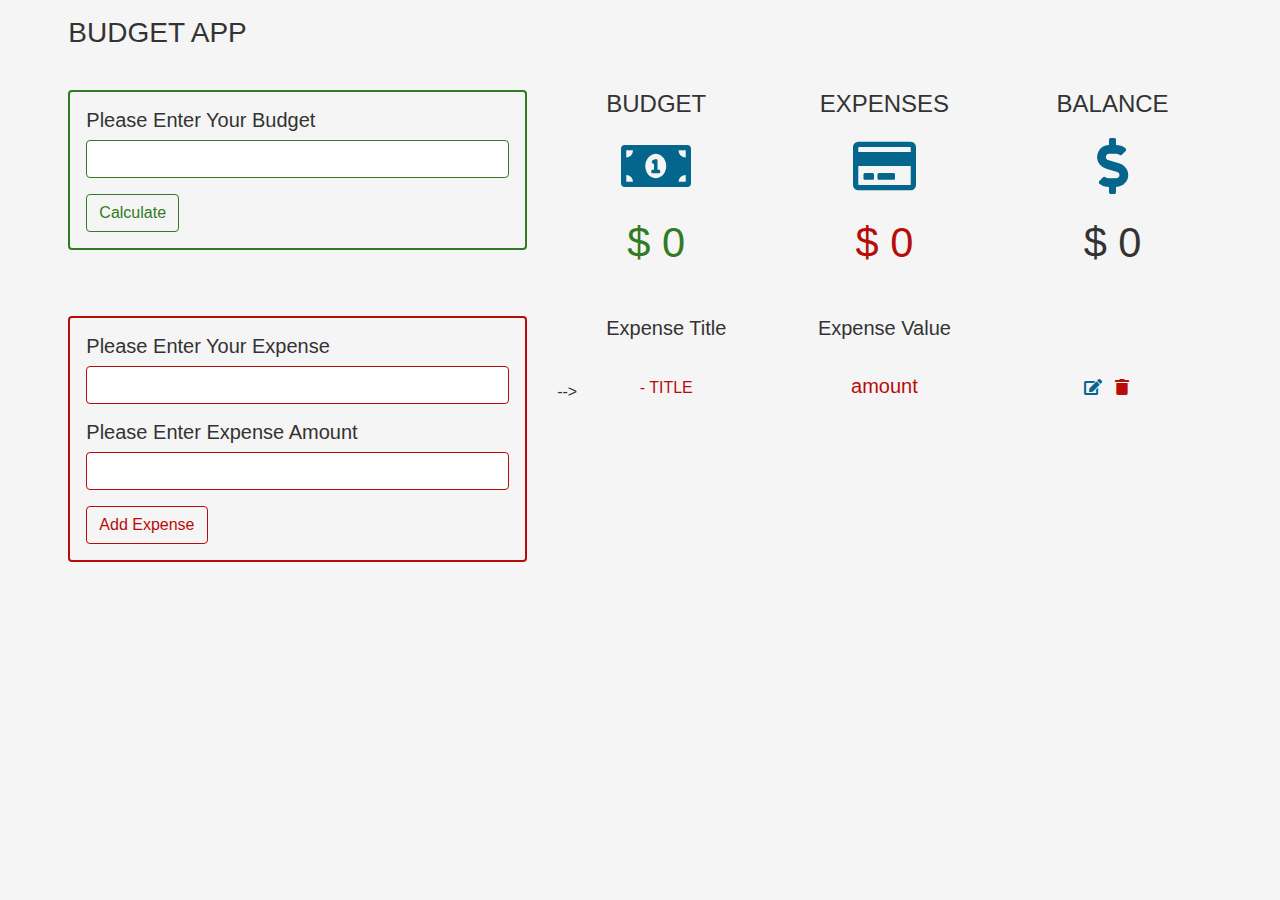
<file: budget-App/index.html>
<!DOCTYPE html>
<html lang="en">

<head>
 <meta charset="UTF-8">
 <meta name="viewport" content="width=device-width, initial-scale=1.0">
 <meta http-equiv="X-UA-Compatible" content="ie=edge">
 <!-- bootstrap css -->
 <link rel="stylesheet" href="./css/bootstrap.min.css">
 <!-- main css -->
 <link rel="stylesheet" href="./css/main.css">
 <!-- google fonts -->
 <link href="https://fonts.googleapis.com/css?family=Courgette" rel="stylesheet">

 <!-- font awesome -->
 <link rel="stylesheet" href="./css/all.css">
 <title>budget app</title>
 <style>
 </style>
</head>

<body>
 <div class="container-fluid">
  <div class="row">
   <div class="col-11 mx-auto pt-3">
    <!-- title -->
    <h3 class="text-uppercase mb-4">budget app</h3>
    <div class="row">
     <div class="col-md-5 my-3">
      <!-- budget feedback -->
      <div class="budget-feedback alert alert-danger text-capitalize">budget feedback</div>
      <!-- budget form -->
      <form id="budget-form" class=" budget-form">
       <h5 class="text-capitalize">please enter your budget</h5>
       <div class="form-group">
        <input type="number" class="form-control budget-input" id="budget-input">
       </div>
       <!-- submit button -->
       <button type="submit" class="btn text-capitalize budget-submit" id="budget-submit">calculate</button>
      </form>
     </div>
     <div class="col-md-7">
      <!-- app info -->
      <div class="row my-3">
       <div class="col-4 text-center mb-2">
        <h6 class="text-uppercase info-title">budget</h6>
        <span class="budget-icon"><i class="fas fa-money-bill-alt"></i></span>
        <h4 class="text-uppercase mt-2 budget" id="budget"><span>$ </span><span id="budget-amount">0</span></h4>
       </div>
       <div class="col-4 text-center">
        <h6 class="text-uppercase info-title">expenses</h6>
        <span class="expense-icon"><i class="far fa-credit-card"></i></span>
        <h4 class="text-uppercase mt-2 expense" id="expense"><span>$ </span><span id="expense-amount">0</span></h4>
       </div>
       <div class="col-4 text-center">
        <h6 class="text-uppercase info-title">balance</h6>
        <span class="balance-icon"><i class="fas fa-dollar-sign"></i></span>
        <h4 class="text-uppercase mt-2 balance" id="balance"> <span>$ </span><span id="balance-amount">0</span></h4>
       </div>
      </div>
     </div>
    </div>

    <div class="row">
     <div class="col-md-5 my-3">
      <!-- expense feedback -->
      <div class="expense-feedback alert alert-danger text-capitalize">expense feedback</div>
      <!-- expense form -->
      <form id="expense-form" class=" expense-form">
       <h5 class="text-capitalize">please enter your expense</h5>
       <div class="form-group">
        <input type="text" class="form-control expense-input" id="expense-input">
       </div>
       <h5 class="text-capitalize">please enter expense amount</h5>
       <div class="form-group">
        <input type="number" class="form-control expense-input" id="amount-input">
       </div>
       <!-- submit button -->
       <button type="submit" class="btn text-capitalize expense-submit" id="expense-submit">add expense</button>
      </form>
     </div>
     <div class="col-md-7 my-3">
      <!-- expense list -->
      <div class="expense-list" id="expense-list">

       <div class="expense-list__info d-flex justify-content-between text-capitalize">
        <h5 class="list-item">expense title</h5>
        <h5 class="list-item">expense value</h5>
        <h5 class="list-item"></h5>
       </div>
       <!-- single expense -->

        <div class="expense">
        <div class="expense-item d-flex justify-content-between align-items-baseline">

         <h6 class="expense-title mb-0 text-uppercase list-item">- title</h6>
         <h5 class="expense-amount mb-0 list-item">amount</h5>

         <div class="expense-icons list-item">

          <a href="#" class="edit-icon mx-2" data-id="${expense.id}">
           <i class="fas fa-edit"></i>
          </a>
          <a href="#" class="delete-icon" data-id="${expense.id}">
           <i class="fas fa-trash"></i>
          </a>
         </div>
        </div>

       </div> -->

       <!-- end of single expense -->

      </div>
     </div>
    </div>




   </div>
  </div>
 </div>




 <!-- jquery -->
 <script src="./js/jquery-3.3.1.min.js"></script>
 <!-- bootstrap js -->
 <script src="./js/bootstrap.bundle.min.js"></script>
 <!-- script js -->
 <script src="./js/app.js"></script>
</body>

</html>
</file>
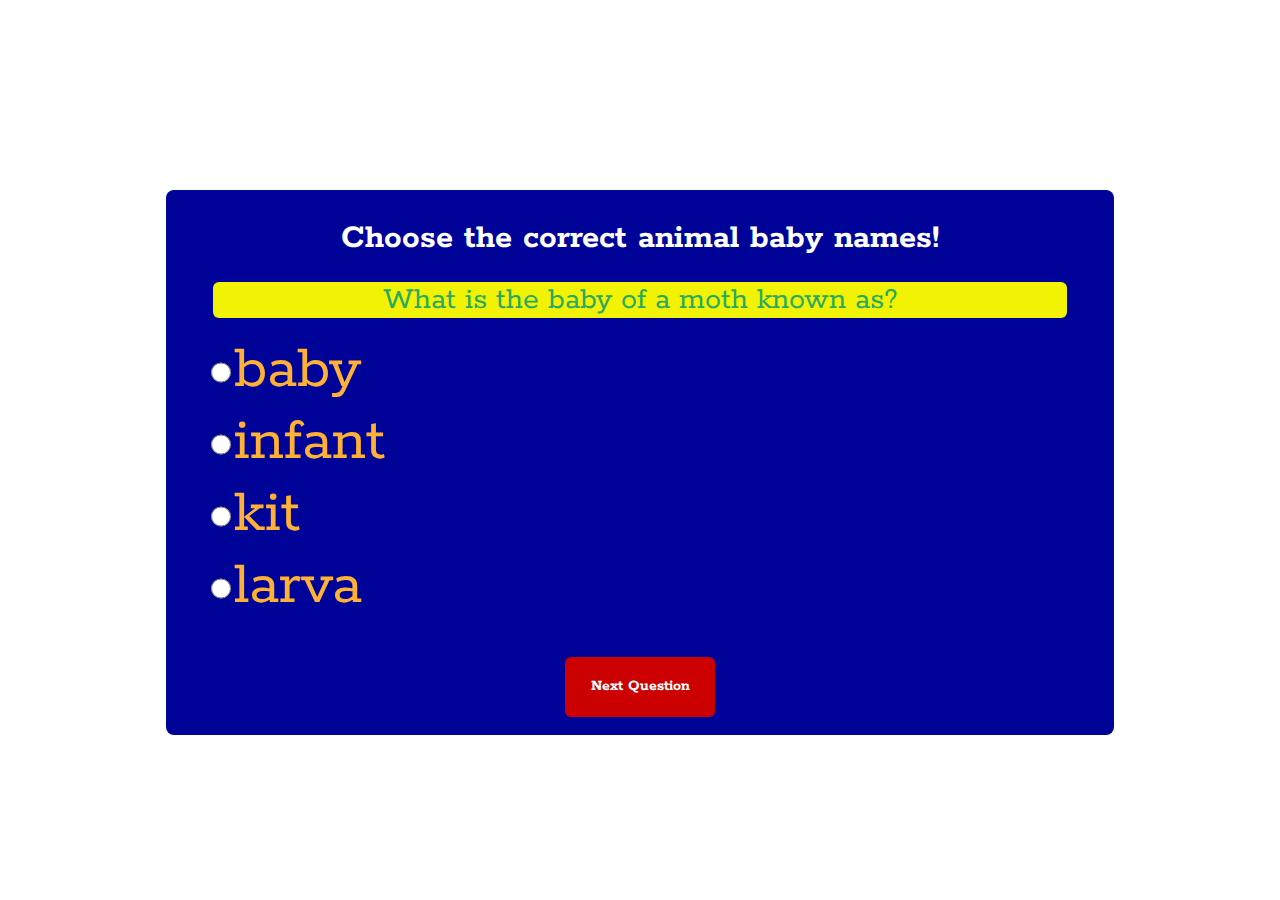
<file: quiz-App/index.html>
<!DOCTYPE html>
<html lang="en">
<head>
    <meta charset="UTF-8">
    <meta name="viewport" content="width=device-width, initial-scale=1.0">
    <meta http-equiv="X-UA-Compatible" content="ie=edge">
    <link rel="stylesheet" href="style.css">
    <link href="https://fonts.googleapis.com/css?family=Open+Sans&display=swap" rel="stylesheet">
    <title>Baby animal names</title>
</head>
<body>
    <div class="quizContainer">
    <h1>Choose the correct animal baby names!</h1>
    
    <div class="question"></div>
    <ul class="choiceList"></ul>
    <div class="quizMessage"></div>
    <div class="result"></div>
    <div class="nextButton">Next Question</div>
    <br>
    </div>

    <script text="text/javascript" src="app.js"></script>
</body>
</html>
</file>
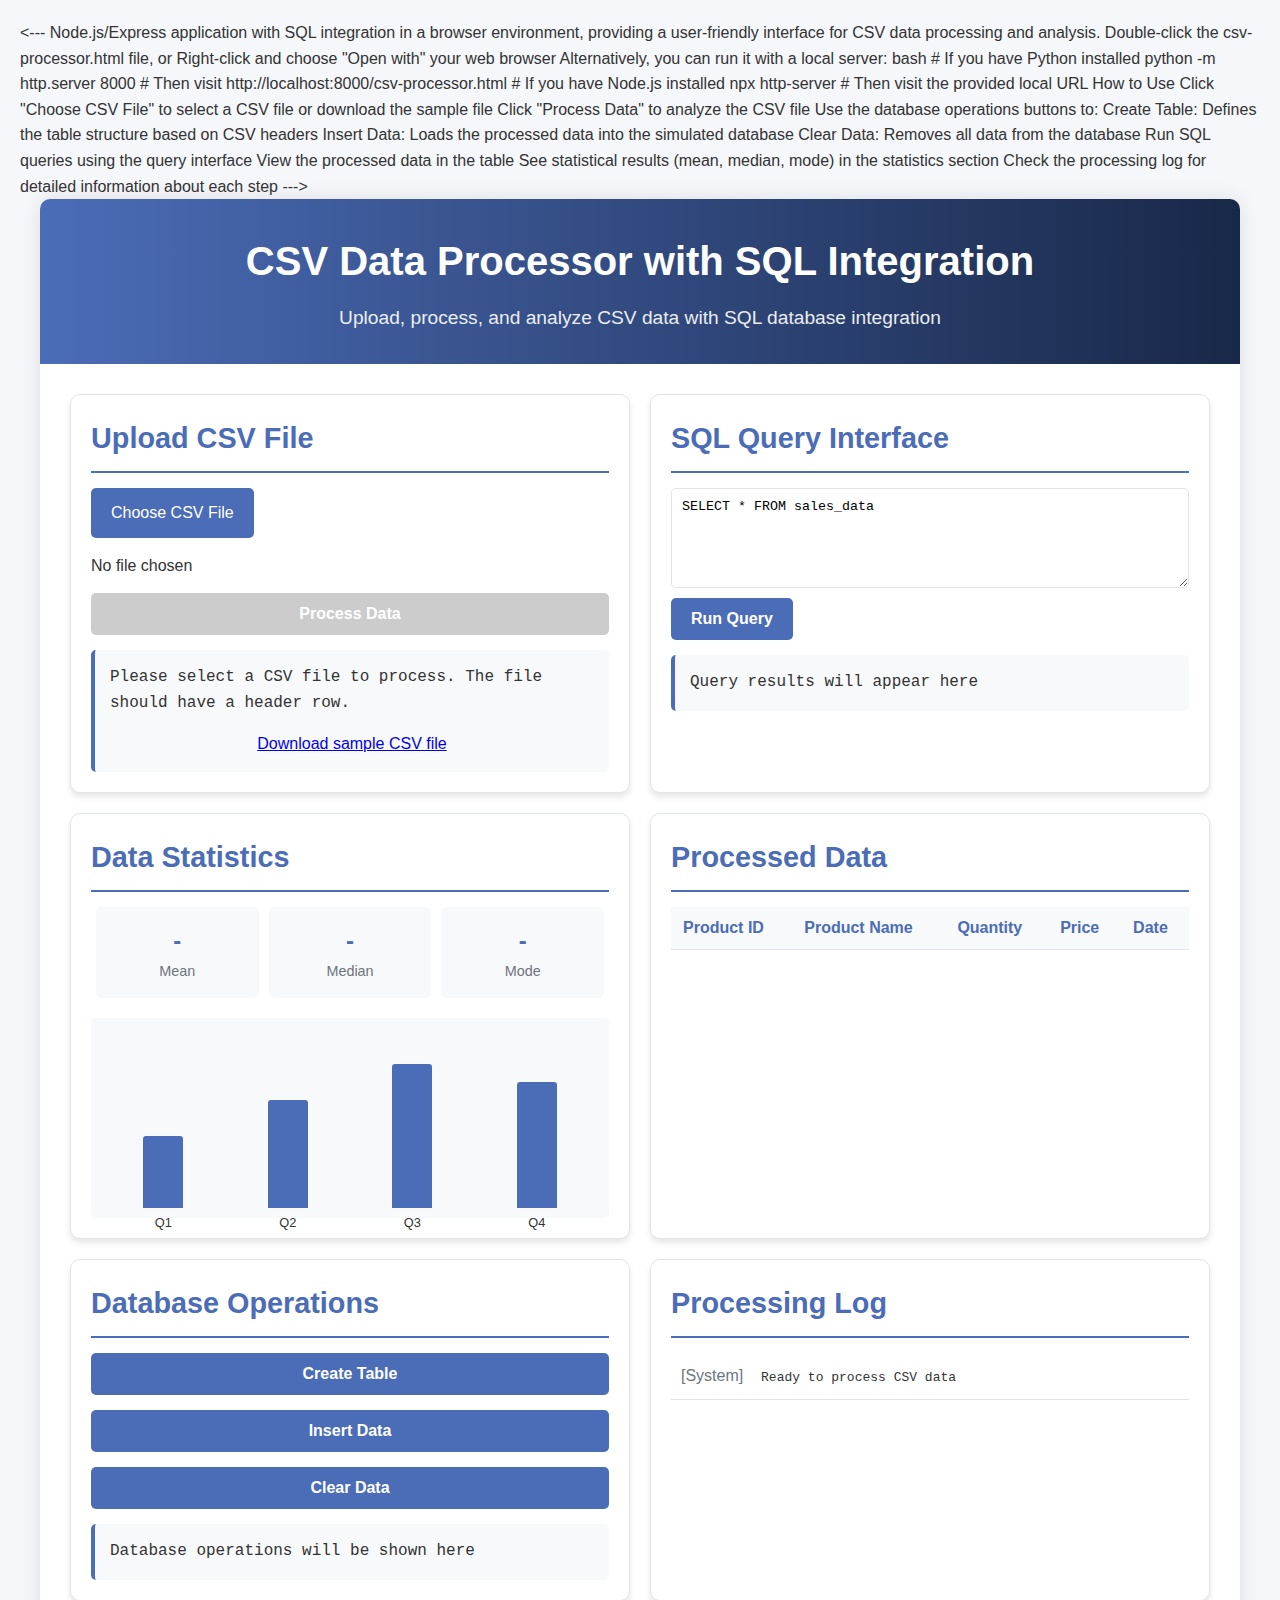
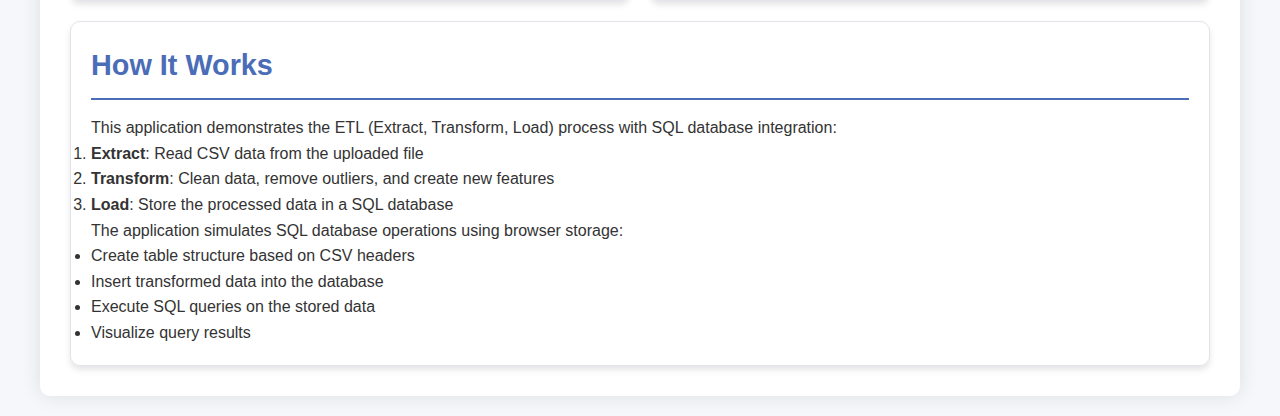
<file: codewarPractice/csv-processor.html>
<---
Node.js/Express application with SQL integration in a browser environment, providing a user-friendly interface for CSV data processing and analysis.
    Double-click the csv-processor.html file, or

    Right-click and choose "Open with" your web browser

Alternatively, you can run it with a local server:
bash

# If you have Python installed
python -m http.server 8000
# Then visit http://localhost:8000/csv-processor.html

# If you have Node.js installed
npx http-server
# Then visit the provided local URL

How to Use

    Click "Choose CSV File" to select a CSV file or download the sample file
    Click "Process Data" to analyze the CSV file
    Use the database operations buttons to:

        Create Table: Defines the table structure based on CSV headers
        Insert Data: Loads the processed data into the simulated database
        Clear Data: Removes all data from the database

    Run SQL queries using the query interface
    View the processed data in the table
    See statistical results (mean, median, mode) in the statistics section
    Check the processing log for detailed information about each step
    
    --->

<!DOCTYPE html>
<html lang="en">
<head>
    <meta charset="UTF-8">
    <meta name="viewport" content="width=device-width, initial-scale=1.0">
    <title>CSV Data Processor with SQL Integration</title>
    <style>
        * {
            box-sizing: border-box;
            margin: 0;
            padding: 0;
            font-family: 'Segoe UI', Tahoma, Geneva, Verdana, sans-serif;
        }
        
        body {
            background-color: #f5f7fa;
            color: #333;
            line-height: 1.6;
            padding: 20px;
        }
        
        .container {
            max-width: 1200px;
            margin: 0 auto;
            background-color: white;
            border-radius: 10px;
            box-shadow: 0 0 20px rgba(0, 0, 0, 0.1);
            overflow: hidden;
        }
        
        header {
            background: linear-gradient(90deg, #4b6cb7 0%, #182848 100%);
            color: white;
            padding: 30px;
            text-align: center;
        }
        
        h1 {
            font-size: 2.5rem;
            margin-bottom: 10px;
        }
        
        .subtitle {
            font-size: 1.2rem;
            opacity: 0.9;
        }
        
        .main-content {
            display: grid;
            grid-template-columns: 1fr 1fr;
            gap: 20px;
            padding: 30px;
        }
        
        .card {
            background-color: white;
            border-radius: 10px;
            padding: 20px;
            box-shadow: 0 4px 6px rgba(0, 0, 0, 0.1);
            border: 1px solid #e1e5eb;
        }
        
        .card-full {
            grid-column: 1 / -1;
        }
        
        h2 {
            font-size: 1.8rem;
            margin-bottom: 15px;
            color: #4b6cb7;
            border-bottom: 2px solid #4b6cb7;
            padding-bottom: 10px;
        }
        
        .upload-section {
            display: flex;
            flex-direction: column;
            gap: 15px;
        }
        
        .file-input {
            position: relative;
            overflow: hidden;
            display: inline-block;
        }
        
        .file-input input[type="file"] {
            position: absolute;
            left: 0;
            top: 0;
            opacity: 0;
            cursor: pointer;
            width: 100%;
            height: 100%;
        }
        
        .file-input-label {
            display: inline-block;
            padding: 12px 20px;
            background-color: #4b6cb7;
            color: white;
            border-radius: 5px;
            cursor: pointer;
            text-align: center;
            transition: background-color 0.3s;
        }
        
        .file-input-label:hover {
            background-color: #3a5999;
        }
        
        button {
            padding: 12px 20px;
            background-color: #4b6cb7;
            color: white;
            border: none;
            border-radius: 5px;
            cursor: pointer;
            font-size: 1rem;
            font-weight: bold;
            transition: background-color 0.3s;
        }
        
        button:hover {
            background-color: #3a5999;
        }
        
        button:disabled {
            background-color: #cccccc;
            cursor: not-allowed;
        }
        
        .result {
            margin-top: 15px;
            padding: 15px;
            background-color: #f8f9fa;
            border-radius: 5px;
            font-family: monospace;
            font-size: 1rem;
            border-left: 4px solid #4b6cb7;
        }
        
        table {
            width: 100%;
            border-collapse: collapse;
            margin-top: 15px;
        }
        
        th, td {
            padding: 12px;
            text-align: left;
            border-bottom: 1px solid #e1e5eb;
        }
        
        th {
            background-color: #f8f9fa;
            font-weight: bold;
            color: #4b6cb7;
        }
        
        tr:hover {
            background-color: #f8f9fa;
        }
        
        .log-entry {
            padding: 10px;
            border-bottom: 1px solid #e1e5eb;
            font-family: monospace;
        }
        
        .log-time {
            color: #6c757d;
            margin-right: 10px;
        }
        
        .stat-card {
            display: flex;
            justify-content: space-between;
            margin-top: 15px;
        }
        
        .stat-item {
            text-align: center;
            padding: 15px;
            background-color: #f8f9fa;
            border-radius: 5px;
            flex: 1;
            margin: 0 5px;
        }
        
        .stat-value {
            font-size: 1.5rem;
            font-weight: bold;
            color: #4b6cb7;
        }
        
        .stat-label {
            font-size: 0.9rem;
            color: #6c757d;
        }
        
        .visualization {
            height: 200px;
            margin-top: 20px;
            background-color: #f8f9fa;
            border-radius: 5px;
            display: flex;
            align-items: flex-end;
            justify-content: space-around;
            padding: 10px;
        }
        
        .bar {
            width: 40px;
            background-color: #4b6cb7;
            margin: 0 5px;
            border-top-left-radius: 3px;
            border-top-right-radius: 3px;
            position: relative;
        }
        
        .bar-label {
            position: absolute;
            bottom: -25px;
            left: 50%;
            transform: translateX(-50%);
            font-size: 0.8rem;
        }
        
        .sql-query {
            width: 100%;
            height: 100px;
            padding: 10px;
            border: 1px solid #e1e5eb;
            border-radius: 5px;
            font-family: monospace;
            margin-bottom: 10px;
        }
        
        @media (max-width: 768px) {
            .main-content {
                grid-template-columns: 1fr;
            }
            
            .stat-card {
                flex-direction: column;
                gap: 10px;
            }
        }
    </style>
</head>
<body>
    <div class="container">
        <header>
            <h1>CSV Data Processor with SQL Integration</h1>
            <p class="subtitle">Upload, process, and analyze CSV data with SQL database integration</p>
        </header>
        
        <div class="main-content">
            <div class="card">
                <h2>Upload CSV File</h2>
                <div class="upload-section">
                    <div class="file-input">
                        <label for="csvFile" class="file-input-label">Choose CSV File</label>
                        <input type="file" id="csvFile" accept=".csv">
                    </div>
                    <div id="fileName">No file chosen</div>
                    <button id="processBtn" disabled>Process Data</button>
                </div>
                
                <div class="result" id="uploadResult">
                    Please select a CSV file to process. The file should have a header row.
                </div>
            </div>
            
            <div class="card">
                <h2>SQL Query Interface</h2>
                <textarea class="sql-query" id="sqlQuery" placeholder="SELECT * FROM sales_data WHERE quantity > 10">SELECT * FROM sales_data</textarea>
                <button id="runQueryBtn">Run Query</button>
                <div class="result" id="queryResult">
                    Query results will appear here
                </div>
            </div>
            
            <div class="card">
                <h2>Data Statistics</h2>
                <div id="statsContainer">
                    <div class="stat-card">
                        <div class="stat-item">
                            <div class="stat-value" id="meanValue">-</div>
                            <div class="stat-label">Mean</div>
                        </div>
                        <div class="stat-item">
                            <div class="stat-value" id="medianValue">-</div>
                            <div class="stat-label">Median</div>
                        </div>
                        <div class="stat-item">
                            <div class="stat-value" id="modeValue">-</div>
                            <div class="stat-label">Mode</div>
                        </div>
                    </div>
                    
                    <div class="visualization" id="visualization">
                        <div class="bar" style="height: 40%;">
                            <span class="bar-label">Q1</span>
                        </div>
                        <div class="bar" style="height: 60%;">
                            <span class="bar-label">Q2</span>
                        </div>
                        <div class="bar" style="height: 80%;">
                            <span class="bar-label">Q3</span>
                        </div>
                        <div class="bar" style="height: 70%;">
                            <span class="bar-label">Q4</span>
                        </div>
                    </div>
                </div>
            </div>
            
            <div class="card">
                <h2>Processed Data</h2>
                <div id="processedData">
                    <table>
                        <thead>
                            <tr>
                                <th>Product ID</th>
                                <th>Product Name</th>
                                <th>Quantity</th>
                                <th>Price</th>
                                <th>Date</th>
                            </tr>
                        </thead>
                        <tbody id="dataTable">
                            <!-- Will be populated by JavaScript -->
                        </tbody>
                    </table>
                </div>
            </div>
            
            <div class="card">
                <h2>Database Operations</h2>
                <div class="upload-section">
                    <button id="createTableBtn">Create Table</button>
                    <button id="insertDataBtn">Insert Data</button>
                    <button id="clearDataBtn">Clear Data</button>
                </div>
                <div class="result" id="dbResult">
                    Database operations will be shown here
                </div>
            </div>
            
            <div class="card">
                <h2>Processing Log</h2>
                <div id="activityLog">
                    <div class="log-entry"><span class="log-time">[System]</span> Ready to process CSV data</div>
                </div>
            </div>
            
            <div class="card card-full">
                <h2>How It Works</h2>
                <p>This application demonstrates the ETL (Extract, Transform, Load) process with SQL database integration:</p>
                <ol>
                    <li><strong>Extract</strong>: Read CSV data from the uploaded file</li>
                    <li><strong>Transform</strong>: Clean data, remove outliers, and create new features</li>
                    <li><strong>Load</strong>: Store the processed data in a SQL database</li>
                </ol>
                <p>The application simulates SQL database operations using browser storage:</p>
                <ul>
                    <li>Create table structure based on CSV headers</li>
                    <li>Insert transformed data into the database</li>
                    <li>Execute SQL queries on the stored data</li>
                    <li>Visualize query results</li>
                </ul>
            </div>
        </div>
    </div>

    <script>
        // DOM elements
        const csvFileInput = document.getElementById('csvFile');
        const processBtn = document.getElementById('processBtn');
        const fileNameDiv = document.getElementById('fileName');
        const uploadResultDiv = document.getElementById('uploadResult');
        const dataTableBody = document.getElementById('dataTable');
        const activityLog = document.getElementById('activityLog');
        const meanValue = document.getElementById('meanValue');
        const medianValue = document.getElementById('medianValue');
        const modeValue = document.getElementById('modeValue');
        const createTableBtn = document.getElementById('createTableBtn');
        const insertDataBtn = document.getElementById('insertDataBtn');
        const clearDataBtn = document.getElementById('clearDataBtn');
        const runQueryBtn = document.getElementById('runQueryBtn');
        const sqlQuery = document.getElementById('sqlQuery');
        const queryResult = document.getElementById('queryResult');
        const dbResult = document.getElementById('dbResult');

        // Database simulation
        let database = {
            tables: {},
            data: {}
        };

        // Event listeners
        csvFileInput.addEventListener('change', handleFileSelect);
        processBtn.addEventListener('click', processData);
        createTableBtn.addEventListener('click', createTable);
        insertDataBtn.addEventListener('click', insertData);
        clearDataBtn.addEventListener('click', clearData);
        runQueryBtn.addEventListener('click', runQuery);

        // Handle file selection
        function handleFileSelect(event) {
            const file = event.target.files[0];
            if (file) {
                fileNameDiv.textContent = file.name;
                processBtn.disabled = false;
                addLogEntry(`File selected: ${file.name}`);
            } else {
                fileNameDiv.textContent = 'No file chosen';
                processBtn.disabled = true;
            }
        }

        // Process the CSV data
        function processData() {
            const file = csvFileInput.files[0];
            if (!file) return;

            addLogEntry('Starting CSV processing...');
            uploadResultDiv.textContent = 'Processing CSV file...';

            const reader = new FileReader();
            reader.onload = function(e) {
                try {
                    const csvData = e.target.result;
                    const data = parseCSV(csvData);
                    
                    // Transform data
                    const transformedData = transformData(data);
                    
                    // Display results
                    displayResults(transformedData);
                    
                    // Perform statistics
                    performStatistics(transformedData);
                    
                    uploadResultDiv.textContent = 'CSV file successfully processed.';
                    addLogEntry('CSV processing completed successfully.');
                } catch (error) {
                    uploadResultDiv.textContent = `Error: ${error.message}`;
                    addLogEntry(`Error: ${error.message}`);
                    console.error(error);
                }
            };
            reader.readAsText(file);
        }

        // Parse CSV data
        function parseCSV(csvData) {
            const lines = csvData.split('\n');
            const headers = lines[0].split(',').map(header => header.trim());
            
            const data = [];
            for (let i = 1; i < lines.length; i++) {
                if (lines[i].trim() === '') continue;
                
                const values = lines[i].split(',').map(value => value.trim());
                const row = {};
                
                headers.forEach((header, index) => {
                    row[header] = values[index] || '';
                });
                
                data.push(row);
            }
            
            addLogEntry(`Parsed ${data.length} rows from CSV`);
            return data;
        }

        // Transform data
        function transformData(data) {
            // Data Cleaning: Remove duplicates
            const uniqueData = Array.from(new Set(data.map(JSON.stringify))).map(JSON.parse);
            addLogEntry(`Removed ${data.length - uniqueData.length} duplicate rows`);

            // Data Cleaning: Handle missing values
            const cleanedData = uniqueData.filter(row => {
                return Object.values(row).some(value => value !== undefined && value !== '');
            });
            addLogEntry(`Removed ${uniqueData.length - cleanedData.length} rows with missing values`);

            // Convert values to appropriate types
            const transformedData = cleanedData.map(row => {
                const transformedRow = {};
                
                for (const key in row) {
                    if (key.toLowerCase().includes('date')) {
                        transformedRow[key] = new Date(row[key]);
                    } else if (key.toLowerCase().includes('price') || key.toLowerCase().includes('amount')) {
                        transformedRow[key] = parseFloat(row[key]) || 0;
                    } else if (key.toLowerCase().includes('quantity') || key.toLowerCase().includes('id')) {
                        transformedRow[key] = parseInt(row[key]) || 0;
                    } else {
                        transformedRow[key] = row[key];
                    }
                }
                
                return transformedRow;
            });
            
            addLogEntry(`Transformed data types for ${transformedData.length} rows`);
            return transformedData;
        }

        // Display results in table
        function displayResults(data) {
            dataTableBody.innerHTML = '';
            
            // Show first 5 rows only for display
            const displayData = data.slice(0, 5);
            
            if (displayData.length === 0) {
                dataTableBody.innerHTML = '<tr><td colspan="5" style="text-align: center;">No data to display</td></tr>';
                return;
            }
            
            const headers = Object.keys(displayData[0]);
            
            // Update table headers
            const headerRow = document.createElement('tr');
            headers.forEach(header => {
                const th = document.createElement('th');
                th.textContent = header;
                headerRow.appendChild(th);
            });
            dataTableBody.appendChild(headerRow);
            
            // Add data rows
            displayData.forEach(row => {
                const tr = document.createElement('tr');
                headers.forEach(header => {
                    const td = document.createElement('td');
                    td.textContent = row[header];
                    tr.appendChild(td);
                });
                dataTableBody.appendChild(tr);
            });
            
            if (data.length > 5) {
                const moreRow = document.createElement('tr');
                const td = document.createElement('td');
                td.colSpan = headers.length;
                td.style.textAlign = 'center';
                td.textContent = `... and ${data.length - 5} more rows`;
                moreRow.appendChild(td);
                dataTableBody.appendChild(moreRow);
            }
        }

        // Perform statistics
        function performStatistics(data) {
            // Find numeric columns
            const numericColumns = {};
            
            if (data.length > 0) {
                Object.keys(data[0]).forEach(key => {
                    if (typeof data[0][key] === 'number') {
                        numericColumns[key] = data.map(row => row[key]);
                    }
                });
            }
            
            // Calculate statistics for the first numeric column
            const firstNumericKey = Object.keys(numericColumns)[0];
            if (firstNumericKey) {
                const values = numericColumns[firstNumericKey];
                
                // Calculate mean
                const mean = values.reduce((sum, val) => sum + val, 0) / values.length;
                
                // Calculate median
                const sortedValues = [...values].sort((a, b) => a - b);
                const mid = Math.floor(sortedValues.length / 2);
                const median = sortedValues.length % 2 !== 0 
                    ? sortedValues[mid] 
                    : (sortedValues[mid - 1] + sortedValues[mid]) / 2;
                
                // Calculate mode
                const frequencyMap = {};
                let maxFreq = 0;
                let modeVal = null;
                
                values.forEach(val => {
                    frequencyMap[val] = (frequencyMap[val] || 0) + 1;
                    if (frequencyMap[val] > maxFreq) {
                        maxFreq = frequencyMap[val];
                        modeVal = val;
                    }
                });
                
                // Update UI
                meanValue.textContent = mean.toFixed(2);
                medianValue.textContent = median.toFixed(2);
                modeValue.textContent = modeVal.toFixed(2);
                
                addLogEntry(`Statistics computed for ${firstNumericKey}: Mean=${mean.toFixed(2)}, Median=${median.toFixed(2)}, Mode=${modeVal.toFixed(2)}`);
                
                // Update visualization
                updateVisualization(values);
            }
        }

        // Update visualization
        function updateVisualization(values) {
            const visualization = document.getElementById('visualization');
            visualization.innerHTML = '';
            
            // Create quartiles for visualization
            const sortedValues = [...values].sort((a, b) => a - b);
            const quartileSize = Math.floor(sortedValues.length / 4);
            
            for (let i = 0; i < 4; i++) {
                const start = i * quartileSize;
                const end = (i + 1) * quartileSize;
                const quartileValues = sortedValues.slice(start, end);
                const quartileAvg = quartileValues.reduce((sum, val) => sum + val, 0) / quartileValues.length;
                
                const maxValue = Math.max(...sortedValues);
                const height = (quartileAvg / maxValue) * 100;
                
                const bar = document.createElement('div');
                bar.className = 'bar';
                bar.style.height = `${height}%`;
                
                const label = document.createElement('span');
                label.className = 'bar-label';
                label.textContent = `Q${i+1}`;
                
                bar.appendChild(label);
                visualization.appendChild(bar);
            }
        }

        // Database operations
        function createTable() {
            const file = csvFileInput.files[0];
            if (!file) {
                dbResult.textContent = 'Please upload a CSV file first';
                return;
            }

            const reader = new FileReader();
            reader.onload = function(e) {
                try {
                    const csvData = e.target.result;
                    const lines = csvData.split('\n');
                    const headers = lines[0].split(',').map(header => header.trim());
                    
                    // Create table structure
                    database.tables.sales_data = {
                        columns: headers.reduce((acc, header) => {
                            acc[header] = 'TEXT'; // Simple type assignment
                            return acc;
                        }, {})
                    };
                    
                    dbResult.textContent = `Table 'sales_data' created with columns: ${headers.join(', ')}`;
                    addLogEntry(`SQL: CREATE TABLE sales_data (${headers.join(' TEXT, ')} TEXT)`);
                } catch (error) {
                    dbResult.textContent = `Error: ${error.message}`;
                    addLogEntry(`Error: ${error.message}`);
                }
            };
            reader.readAsText(file);
        }

        function insertData() {
            if (!database.tables.sales_data) {
                dbResult.textContent = 'Please create a table first';
                return;
            }

            const file = csvFileInput.files[0];
            if (!file) {
                dbResult.textContent = 'Please upload a CSV file first';
                return;
            }

            const reader = new FileReader();
            reader.onload = function(e) {
                try {
                    const csvData = e.target.result;
                    const data = parseCSV(csvData);
                    const transformedData = transformData(data);
                    
                    // Store data in database
                    database.data.sales_data = transformedData;
                    
                    dbResult.textContent = `Inserted ${transformedData.length} rows into 'sales_data' table`;
                    addLogEntry(`SQL: INSERT INTO sales_data VALUES (...) - ${transformedData.length} rows affected`);
                } catch (error) {
                    dbResult.textContent = `Error: ${error.message}`;
                    addLogEntry(`Error: ${error.message}`);
                }
            };
            reader.readAsText(file);
        }

        function clearData() {
            database.data.sales_data = [];
            dbResult.textContent = 'All data cleared from sales_data table';
            addLogEntry('SQL: DELETE FROM sales_data - All data cleared');
        }

        function runQuery() {
            if (!database.data.sales_data || database.data.sales_data.length === 0) {
                queryResult.textContent = 'No data available. Please insert data first.';
                return;
            }

            const query = sqlQuery.value.trim();
            addLogEntry(`SQL Query: ${query}`);
            
            // Simple query parsing simulation
            if (query.toUpperCase().startsWith('SELECT')) {
                // Very basic SELECT query simulation
                let results = [...database.data.sales_data];
                
                // Simple WHERE clause simulation
                if (query.toUpperCase().includes('WHERE')) {
                    const whereClause = query.split('WHERE')[1].trim();
                    
                    if (whereClause.includes('>')) {
                        const [column, value] = whereClause.split('>').map(part => part.trim());
                        results = results.filter(row => row[column] > parseFloat(value));
                    } else if (whereClause.includes('<')) {
                        const [column, value] = whereClause.split('<').map(part => part.trim());
                        results = results.filter(row => row[column] < parseFloat(value));
                    } else if (whereClause.includes('=')) {
                        const [column, value] = whereClause.split('=').map(part => part.trim());
                        results = results.filter(row => row[column] == value);
                    }
                }
                
                queryResult.textContent = `Query returned ${results.length} rows`;
                displayResults(results);
            } else {
                queryResult.textContent = 'Only SELECT queries are supported in this simulation';
            }
        }

        // Add log entry
        function addLogEntry(message) {
            const logEntry = document.createElement('div');
            logEntry.className = 'log-entry';
            
            const now = new Date();
            const timeString = now.toLocaleTimeString();
            
            logEntry.innerHTML = `<span class="log-time">[${timeString}]</span> ${message}`;
            activityLog.appendChild(logEntry);
            activityLog.scrollTop = activityLog.scrollHeight;
        }

        // Generate sample data for demonstration
        function generateSampleData() {
            let csvContent = 'product_id,product_name,quantity,price,date\n';
            for (let i = 0; i < 20; i++) {
                const productId = i + 1;
                const productName = ['Widget', 'Gadget', 'Tool', 'Device'][Math.floor(Math.random() * 4)] + ' ' + (i + 1);
                const quantity = Math.floor(Math.random() * 100) + 1;
                const price = (Math.random() * 100).toFixed(2);
                const date = new Date(Date.now() - Math.random() * 365 * 24 * 60 * 60 * 1000).toISOString().split('T')[0];
                csvContent += `${productId},${productName},${quantity},${price},${date}\n`;
            }
            return csvContent;
        }

        // Initialize with sample data
        window.onload = function() {
            const sampleData = generateSampleData();
            const blob = new Blob([sampleData], { type: 'text/csv' });
            const url = URL.createObjectURL(blob);
            
            // Create a download link for sample data
            const sampleLink = document.createElement('a');
            sampleLink.href = url;
            sampleLink.download = 'sales_data.csv';
            sampleLink.textContent = 'Download sample CSV file';
            sampleLink.style.display = 'block';
            sampleLink.style.marginTop = '15px';
            sampleLink.style.textAlign = 'center';
            
            uploadResultDiv.appendChild(sampleLink);
        };
    </script>
</body>
</html>
</file>
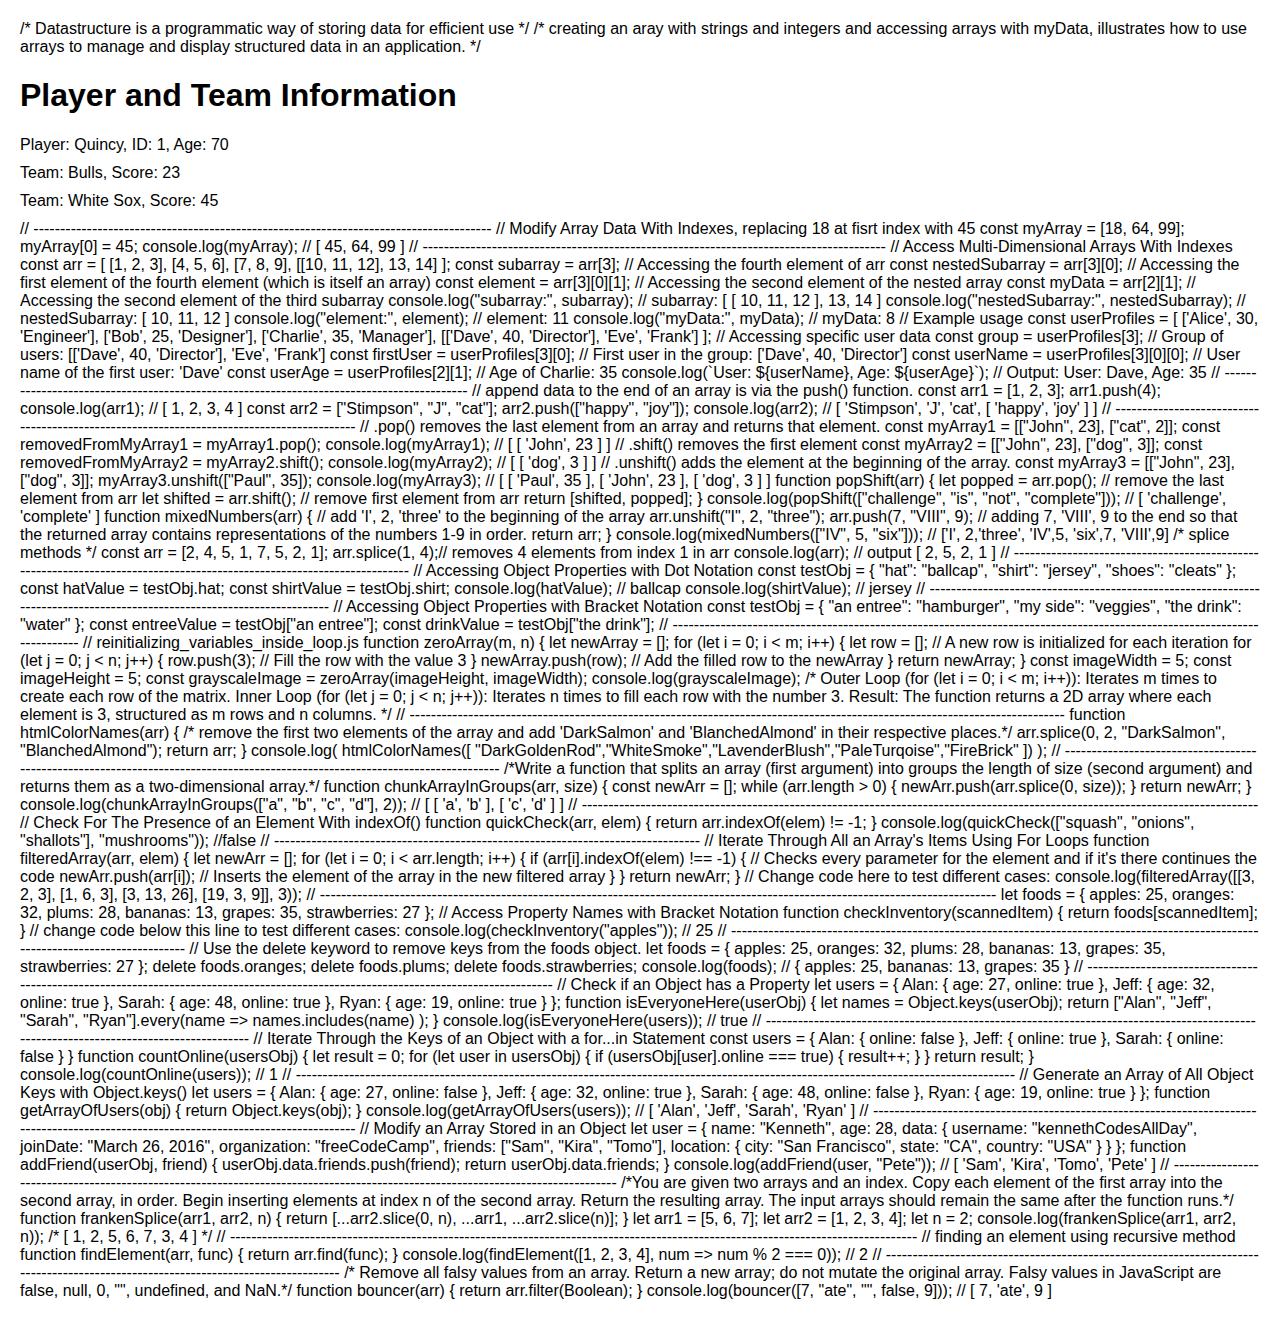
<file: JavaScript basics/datastructures_js.html>
/* Datastructure is a programmatic way of storing data for efficient use */

/*
creating an aray with strings and integers and accessing arrays with myData, 
illustrates how to use arrays to manage and display structured data in an application. */ 
<!DOCTYPE html>
<html lang="en">
<head>
    <meta charset="UTF-8">
    <meta name="viewport" content="width=device-width, initial-scale=1.0">
    <title>Player and Team Info</title>
    <style>
        body {
            font-family: Arial, sans-serif;
            margin: 20px;
        }
        .player, .team {
            margin: 10px 0;
        }
    </style>
</head>
<body>
    <h1>Player and Team Information</h1>
    <div id="output"></div> <!-- Container for player and team info -->
    
    <script>
        const myArray1 = ["Quincy", 1];
        const myArray2 = [["Bulls", 23], ["White Sox", 45]]; // Nested array
        const myArray3 = [50, 60, 70];
        const myData = myArray3[2];
        console.log(myData); // Outputs: 70

        // Function to display player and team information
        function displayInfo() {
            const output = document.getElementById('output');

            // Display player information
            const playerName = myArray1[0];
            const playerId = myArray1[1];
            const playerAge = myArray3[2]; // Accessing the age from myArray3

            output.innerHTML += `<div class="player">Player: ${playerName}, ID: ${playerId}, Age: ${playerAge}</div>`;

            // Display team information
            myArray2.forEach(team => {
                const teamName = team[0];
                const teamScore = team[1];
                output.innerHTML += `<div class="team">Team: ${teamName}, Score: ${teamScore}</div>`;
            });
        }

        // Call the function to display info
        displayInfo();
    </script>
</body>
</html>
// --------------------------------------------------------------------------------------

// Modify Array Data With Indexes, replacing 18 at fisrt index with 45
const myArray = [18, 64, 99];
myArray[0] = 45;

console.log(myArray); // [ 45, 64, 99 ]
// ---------------------------------------------------------------------------------------

// Access Multi-Dimensional Arrays With Indexes
const arr = [
  [1, 2, 3],
  [4, 5, 6],
  [7, 8, 9],
  [[10, 11, 12], 13, 14]
];

const subarray = arr[3];             // Accessing the fourth element of arr
const nestedSubarray = arr[3][0];    // Accessing the first element of the fourth element (which is itself an array)
const element = arr[3][0][1];         // Accessing the second element of the nested array
const myData = arr[2][1];             // Accessing the second element of the third subarray

console.log("subarray:", subarray); // subarray: [ [ 10, 11, 12 ], 13, 14 ]
console.log("nestedSubarray:", nestedSubarray); // nestedSubarray: [ 10, 11, 12 ]
console.log("element:", element); // element: 11
console.log("myData:", myData); // myData: 8

// Example usage
const userProfiles = [
  ['Alice', 30, 'Engineer'],
  ['Bob', 25, 'Designer'],
  ['Charlie', 35, 'Manager'],
  [['Dave', 40, 'Director'], 'Eve', 'Frank']
];

// Accessing specific user data
const group = userProfiles[3];            // Group of users: [['Dave', 40, 'Director'], 'Eve', 'Frank']
const firstUser = userProfiles[3][0];     // First user in the group: ['Dave', 40, 'Director']
const userName = userProfiles[3][0][0];   // User name of the first user: 'Dave'
const userAge = userProfiles[2][1];        // Age of Charlie: 35

console.log(`User: ${userName}, Age: ${userAge}`); // Output: User: Dave, Age: 35
// ------------------------------------------------------------------------------------------

// append data to the end of an array is via the push() function.
const arr1 = [1, 2, 3];
arr1.push(4); 
console.log(arr1); // [ 1, 2, 3, 4 ]

const arr2 = ["Stimpson", "J", "cat"];
arr2.push(["happy", "joy"]); 
console.log(arr2); // [ 'Stimpson', 'J', 'cat', [ 'happy', 'joy' ] ]
// ------------------------------------------------------------------------------------------

// .pop() removes the last element from an array and returns that element.
const myArray1 = [["John", 23], ["cat", 2]];

const removedFromMyArray1 = myArray1.pop();
console.log(myArray1); // [ [ 'John', 23 ] ]

// .shift() removes the first element
const myArray2 = [["John", 23], ["dog", 3]];

const removedFromMyArray2 = myArray2.shift();
console.log(myArray2); // [ [ 'dog', 3 ] ]

// .unshift() adds the element at the beginning of the array.
const myArray3 = [["John", 23], ["dog", 3]];

myArray3.unshift(["Paul", 35]);
console.log(myArray3); // [ [ 'Paul', 35 ], [ 'John', 23 ], [ 'dog', 3 ] ]

function popShift(arr) {
  let popped = arr.pop(); // remove the last element from arr
  let shifted = arr.shift(); // remove first element from arr
  return [shifted, popped];
}

console.log(popShift(["challenge", "is", "not", "complete"])); // [ 'challenge', 'complete' ]

function mixedNumbers(arr) {
  // add 'I', 2, 'three' to the beginning of the array
  arr.unshift("I", 2, "three");
  arr.push(7, "VIII", 9);
  //  adding 7, 'VIII', 9 to the end so that the returned array contains representations of the numbers 1-9 in order.
  return arr;
}

console.log(mixedNumbers(["IV", 5, "six"])); // ['I',     2,'three', 'IV',5,       'six',7,       'VIII',9]

/* splice methods */
const arr = [2, 4, 5, 1, 7, 5, 2, 1];

arr.splice(1, 4);// removes 4 elements from index 1 in arr

console.log(arr); // output [ 2, 5, 2, 1 ]
// -----------------------------------------------------------------------------------------------------------------------
  // Accessing Object Properties with Dot Notation
const testObj = {
  "hat": "ballcap",
  "shirt": "jersey",
  "shoes": "cleats"
};

const hatValue = testObj.hat;      
const shirtValue = testObj.shirt; 
console.log(hatValue); // ballcap
console.log(shirtValue); // jersey
// ------------------------------------------------------------------------------------------------------------------------
// Accessing Object Properties with Bracket Notation
const testObj = {
  "an entree": "hamburger",
  "my side": "veggies",
  "the drink": "water"
};

const entreeValue = testObj["an entree"];   
const drinkValue = testObj["the drink"];   
// -------------------------------------------------------------------------------------------------------------------------
// reinitializing_variables_inside_loop.js
function zeroArray(m, n) {
  let newArray = [];
  for (let i = 0; i < m; i++) {
    let row = []; // A new row is initialized for each iteration
    for (let j = 0; j < n; j++) {
      row.push(3); // Fill the row with the value 3
    }
    newArray.push(row); // Add the filled row to the newArray
  }
  return newArray;
}
const imageWidth = 5;
const imageHeight = 5;
const grayscaleImage = zeroArray(imageHeight, imageWidth);

console.log(grayscaleImage);

/*
    Outer Loop (for (let i = 0; i < m; i++)):
        Iterates m times to create each row of the matrix.

    Inner Loop (for (let j = 0; j < n; j++)):
        Iterates n times to fill each row with the number 3.

    Result:
        The function returns a 2D array where each element is 3, structured as m rows and n columns.
*/
// ---------------------------------------------------------------------------------------------------------------------------

function htmlColorNames(arr) {
/* remove the first two elements of the array and add 'DarkSalmon' and 'BlanchedAlmond' in their respective places.*/
  arr.splice(0, 2, "DarkSalmon", "BlanchedAlmond");
  
  return arr;
}

console.log(
  htmlColorNames([
    "DarkGoldenRod","WhiteSmoke","LavenderBlush","PaleTurqoise","FireBrick"
  ])
);
// ------------------------------------------------------------------------------------------------------------------------------

/*Write a function that splits an array (first argument) into groups the length of size (second argument) 
and returns them as a two-dimensional array.*/
function chunkArrayInGroups(arr, size) {
  const newArr = [];
  while (arr.length > 0) {
    newArr.push(arr.splice(0, size));
  }
  return newArr;
}

console.log(chunkArrayInGroups(["a", "b", "c", "d"], 2)); // [ [ 'a', 'b' ], [ 'c', 'd' ] ]
// -------------------------------------------------------------------------------------------------------------------------------

// Check For The Presence of an Element With indexOf()
function quickCheck(arr, elem) {
  return arr.indexOf(elem) != -1;
}
console.log(quickCheck(["squash", "onions", "shallots"], "mushrooms")); //false
// --------------------------------------------------------------------------------
// Iterate Through All an Array's Items Using For Loops
function filteredArray(arr, elem) {
  let newArr = [];

  for (let i = 0; i < arr.length; i++) {
    if (arr[i].indexOf(elem) !== -1) {
      // Checks every parameter for the element and if it's there continues the code
      newArr.push(arr[i]); // Inserts the element of the array in the new filtered array
    }
  }

  return newArr;
}

// Change code here to test different cases:
console.log(filteredArray([[3, 2, 3], [1, 6, 3], [3, 13, 26], [19, 3, 9]], 3));
// -------------------------------------------------------------------------------------------------------------------------------

let foods = {
  apples: 25,
  oranges: 32,
  plums: 28,
  bananas: 13,
  grapes: 35,
  strawberries: 27
};
// Access Property Names with Bracket Notation
function checkInventory(scannedItem) {
  
  return foods[scannedItem];
}

// change code below this line to test different cases:
console.log(checkInventory("apples")); // 25
// ----------------------------------------------------------------------------------------------------------------------------------

// Use the delete keyword to remove keys from the foods object.
let foods = {
  apples: 25,
  oranges: 32,
  plums: 28,
  bananas: 13,
  grapes: 35,
  strawberries: 27
};


delete foods.oranges;
delete foods.plums;
delete foods.strawberries;

console.log(foods); // { apples: 25, bananas: 13, grapes: 35 }
// ------------------------------------------------------------------------------------------------------------------------------------

// Check if an Object has a Property
let users = {
  Alan: {
    age: 27,
    online: true
  },
  Jeff: {
    age: 32,
    online: true
  },
  Sarah: {
    age: 48,
    online: true
  },
  Ryan: {
    age: 19,
    online: true
  }
};

function isEveryoneHere(userObj) {
  let names = Object.keys(userObj);
  return ["Alan", "Jeff", "Sarah", "Ryan"].every(name =>
    names.includes(name)
  );
}

console.log(isEveryoneHere(users)); // true
// ---------------------------------------------------------------------------------------------------------------------------------------

// Iterate Through the Keys of an Object with a for...in Statement
const users = {
  Alan: {
    online: false
  },
  Jeff: {
    online: true
  },
  Sarah: {
    online: false
  }
}

function countOnline(usersObj) {
  
    let result = 0;
  for (let user in usersObj) {
    if (usersObj[user].online === true) {
      result++;
    }
  }
  return result;
  
}

console.log(countOnline(users)); // 1
// ---------------------------------------------------------------------------------------------------------------------------------------

// Generate an Array of All Object Keys with Object.keys()
let users = {
  Alan: {
    age: 27,
    online: false
  },
  Jeff: {
    age: 32,
    online: true
  },
  Sarah: {
    age: 48,
    online: false
  },
  Ryan: {
    age: 19,
    online: true
  }
};

function getArrayOfUsers(obj) {
 
  return Object.keys(obj);
  
}

console.log(getArrayOfUsers(users)); // [ 'Alan', 'Jeff', 'Sarah', 'Ryan' ]
// ---------------------------------------------------------------------------------------------------------------------------------------

// Modify an Array Stored in an Object
let user = {
  name: "Kenneth",
  age: 28,
  data: {
    username: "kennethCodesAllDay",
    joinDate: "March 26, 2016",
    organization: "freeCodeCamp",
    friends: ["Sam", "Kira", "Tomo"],
    location: {
      city: "San Francisco",
      state: "CA",
      country: "USA"
    }
  }
};

function addFriend(userObj, friend) {
  
  userObj.data.friends.push(friend);
  return userObj.data.friends;
 
}

console.log(addFriend(user, "Pete")); // [ 'Sam', 'Kira', 'Tomo', 'Pete' ]
// --------------------------------------------------------------------------------------------------------------------------------

/*You are given two arrays and an index.
Copy each element of the first array into the second array, in order.
Begin inserting elements at index n of the second array.
Return the resulting array. The input arrays should remain the same after the function runs.*/
function frankenSplice(arr1, arr2, n) {
  return [...arr2.slice(0, n), ...arr1, ...arr2.slice(n)];
}

let arr1 = [5, 6, 7];
let arr2 = [1, 2, 3, 4];
let n = 2;

console.log(frankenSplice(arr1, arr2, n)); /* [
  1, 2, 5, 6,
  7, 3, 4
] */
// ---------------------------------------------------------------------------------------------------------------------------------

// finding an element using recursive method
function findElement(arr, func) {
  return arr.find(func);
}

console.log(findElement([1, 2, 3, 4], num => num % 2 === 0)); // 2
// ----------------------------------------------------------------------------------------------------------------------------------

/* Remove all falsy values from an array. Return a new array; do not mutate the original array.
Falsy values in JavaScript are false, null, 0, "", undefined, and NaN.*/ 
function bouncer(arr) {
  return arr.filter(Boolean);
}

console.log(bouncer([7, "ate", "", false, 9])); // [ 7, 'ate', 9 ]
</file>
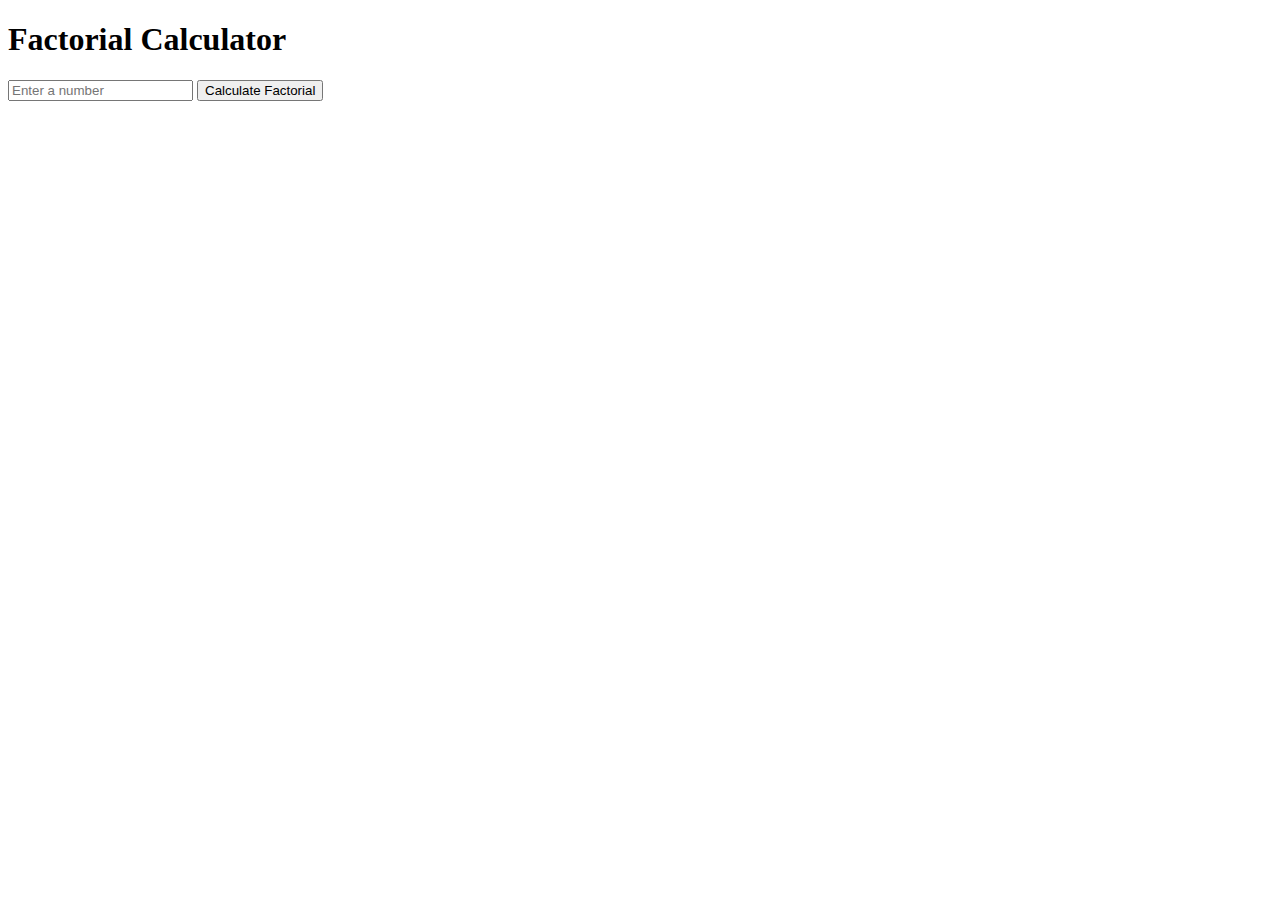
<file: maths/factorial_calculator.html>
<!DOCTYPE html>
<html lang="en">
<head>
    <meta charset="UTF-8">
    <meta name="viewport" content="width=device-width, initial-scale=1.0">
    <title>Factorial Calculator</title>
</head>
<body>
    <h1>Factorial Calculator</h1>
    <input type="number" id="numberInput" placeholder="Enter a number" />
    <button id="calculateButton">Calculate Factorial</button>
    <p id="result"></p>

    <script>
       function factorial(x) {
    if (x < 0) {
        throw new Error('Negative numbers are not allowed.');
    }
    return x === 0 ? 1 : x * factorial(x - 1);
}

document.getElementById('calculateButton').addEventListener('click', () => {
    const number = parseInt(document.getElementById('numberInput').value, 10);
    
    if (isNaN(number) || number < 0) {
        document.getElementById('result').innerText = 'Please enter a non-negative integer.';
    } else {
        const result = factorial(number);
        document.getElementById('result').innerText = `Factorial of ${number} is ${result}.`;
    }
});
    </script>
</body>
</html>
</file>
<file: budget-App/css/main.css>
:root {
  --mainWhite: #f5f5f5f5;
  --mainDark: #333333;
  --mainGreen: #317b22;
  --mainRed: #b80c09;
  --mainBlue: #05668d;
}

body {
  background: var(--mainWhite);
  color: var(--mainDark);
}
.budget-feedback,
.expense-feedback {
  display: none;
}

.budget-form {
  border: 0.15rem solid var(--mainGreen);
  padding: 1rem;
  border-radius: 0.25rem;
}
.expense-form {
  border: 0.15rem solid var(--mainRed);
  padding: 1rem;
  border-radius: 0.25rem;
}
.budget-submit {
  background: transparent;
  border: 0.1rem solid var(--mainGreen);
  color: var(--mainGreen);
}
.expense-submit {
  background: transparent;
  border: 0.1rem solid var(--mainRed);
  color: var(--mainRed);
}
.expense-submit:hover {
  background: var(--mainRed);
  color: var(--mainWhite);
}
.budget-submit:hover {
  background: var(--mainGreen);
  color: var(--mainDark);
}

.budget-input {
  border: 0.05rem solid var(--mainGreen) !important;
}
.expense-input {
  border: 0.05rem solid var(--mainRed) !important;
}
.expense-amount,
.expense-title {
  color: var(--mainRed);
}
.edit-icon {
  color: var(--mainBlue);
  cursor: pointer;
  font-size: 1rem;
  text-decoration: none !important;
}
.delete-icon {
  color: var(--mainRed);
  cursor: pointer;
  font-size: 1rem;
  text-decoration: none !important;
}
.edit-icon:hover {
  color: var(--mainBlue);
}
.delete-icon:hover {
  color: var(--mainRed);
}
.showItem {
  display: block;
}
.info-title {
  font-size: 1.5rem;
}
.budget {
  font-size: 1.6rem;
  color: var(--mainGreen);
}
.expense {
  font-size: 1.6rem;
  color: var(--mainRed);
}
.balance {
  font-size: 1.6rem;
}
.budget-icon,
.expense-icon,
.balance-icon {
  font-size: 2.5rem;
  color: var(--mainBlue);
}
.showRed {
  color: var(--mainRed);
}
.showGreen {
  color: var(--mainGreen);
}
.showBlack {
  color: var(--mainDark);
}
@media screen and (min-width: 992px) {
  .budget {
    font-size: 2.6rem;
    color: var(--mainGreen);
  }
  .expense {
    font-size: 2.6rem;
    color: var(--mainRed);
  }
  .balance {
    font-size: 2.6rem;
  }
  .budget-icon,
  .expense-icon,
  .balance-icon {
    font-size: 3.5rem;
    color: var(--mainBlue);
  }
}
.list-item {
  flex: 0 0 33.33%;
  text-align: center;
}
.expense-item {
  height: 2rem;
}
</file>
<file: quiz-App/style.css>
@import url(http://fonts.googleapis.com/css?family=Rokkitt);

h1 {
    font-family: 'Rokkitt', serif;
    text-align: center;
    color: #fff;
    font-size: 35px;
}

ul{
    list-style: none;
}

li{
    font-family: 'Rokkitt', serif;
    font-size: 2em;
    color: #feb135;
}

input[type=radio]{
    border: 0px;
    width: 20px;
    height: 2em;
}

p{
    font-family: 'Rokkitt', serif;
}

/* Quiz Classes */
.quizContainer {
    background-color: #000398;
    border-radius: 8px;
    width: 75%;
    margin: auto;
    margin-top: 190px;
    padding-top: 5px;
    position: relative;
}

.nextButton{
    border-radius: 6px;
    width: 150px;
    height: 40px;
    text-align: center;
    background-color: #cc0000;
    /*clear: both;*/
    color:#fff;
    font-family: 'Rokkitt', serif;
    font-weight: bold;
    position: relative;
    margin: auto;
    padding-top: 20px;
}

.question{
    font-family: 'Rokkitt', serif;
    font-size: 2em;
    width: 90%;
    height: auto;
    margin: auto;
    border-radius: 6px;
    background-color: #f2f205;
    text-align: center;
    color: #27aa63;
}

.quizMessage{
    background-color: peachpuff;
    border-radius: 6px;
    width: 30%;
    margin: auto;
    text-align: center;
    padding: 2px;
    font-family: 'Rokkitt', serif;
    color: red;
}

.choiceList {
    font-family: 'Courier New', Courier, monospace;
    color: blueviolet;
}

.result {
    width: 30%;
    height: auto;
    border-radius: 6px;
    background-color: linen;
    margin: auto;
    margin-bottom: 35px;
    text-align: center;
    font-family: 'Rokkitt', serif;
}
</file>
